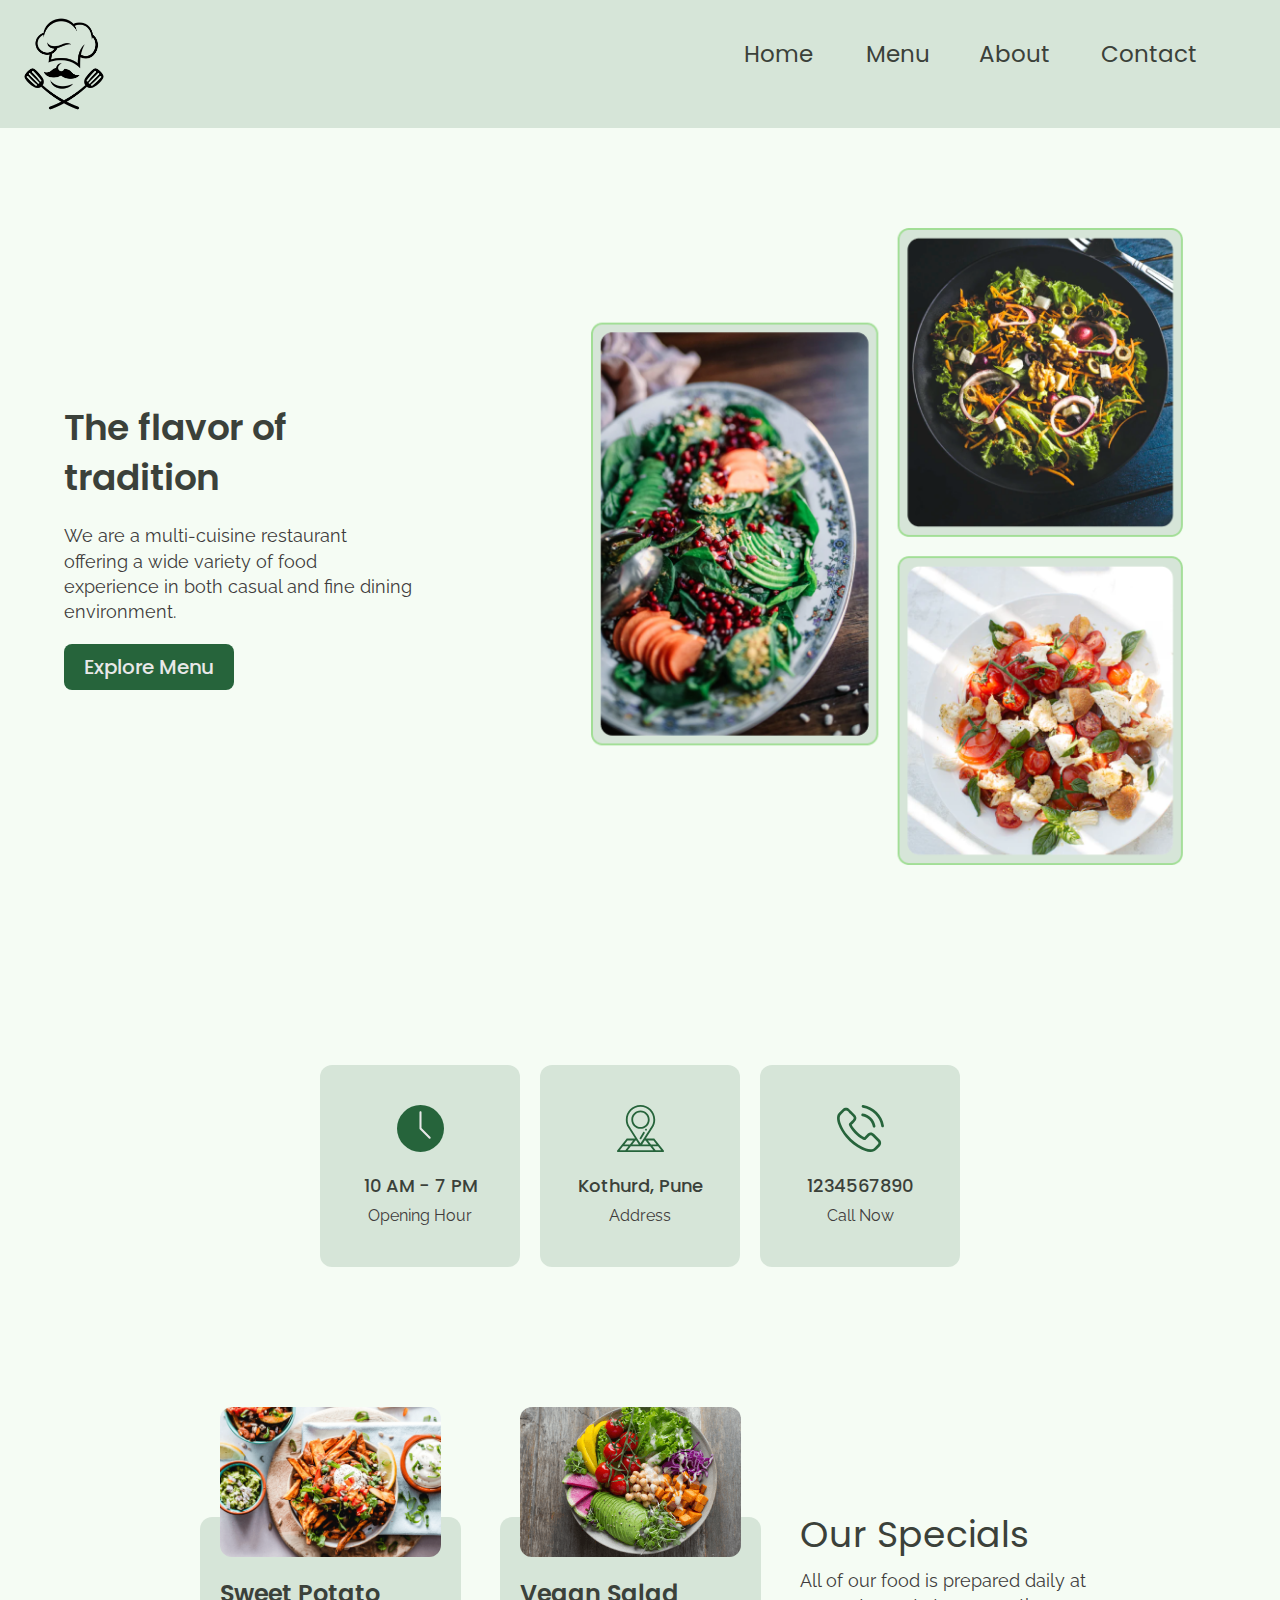
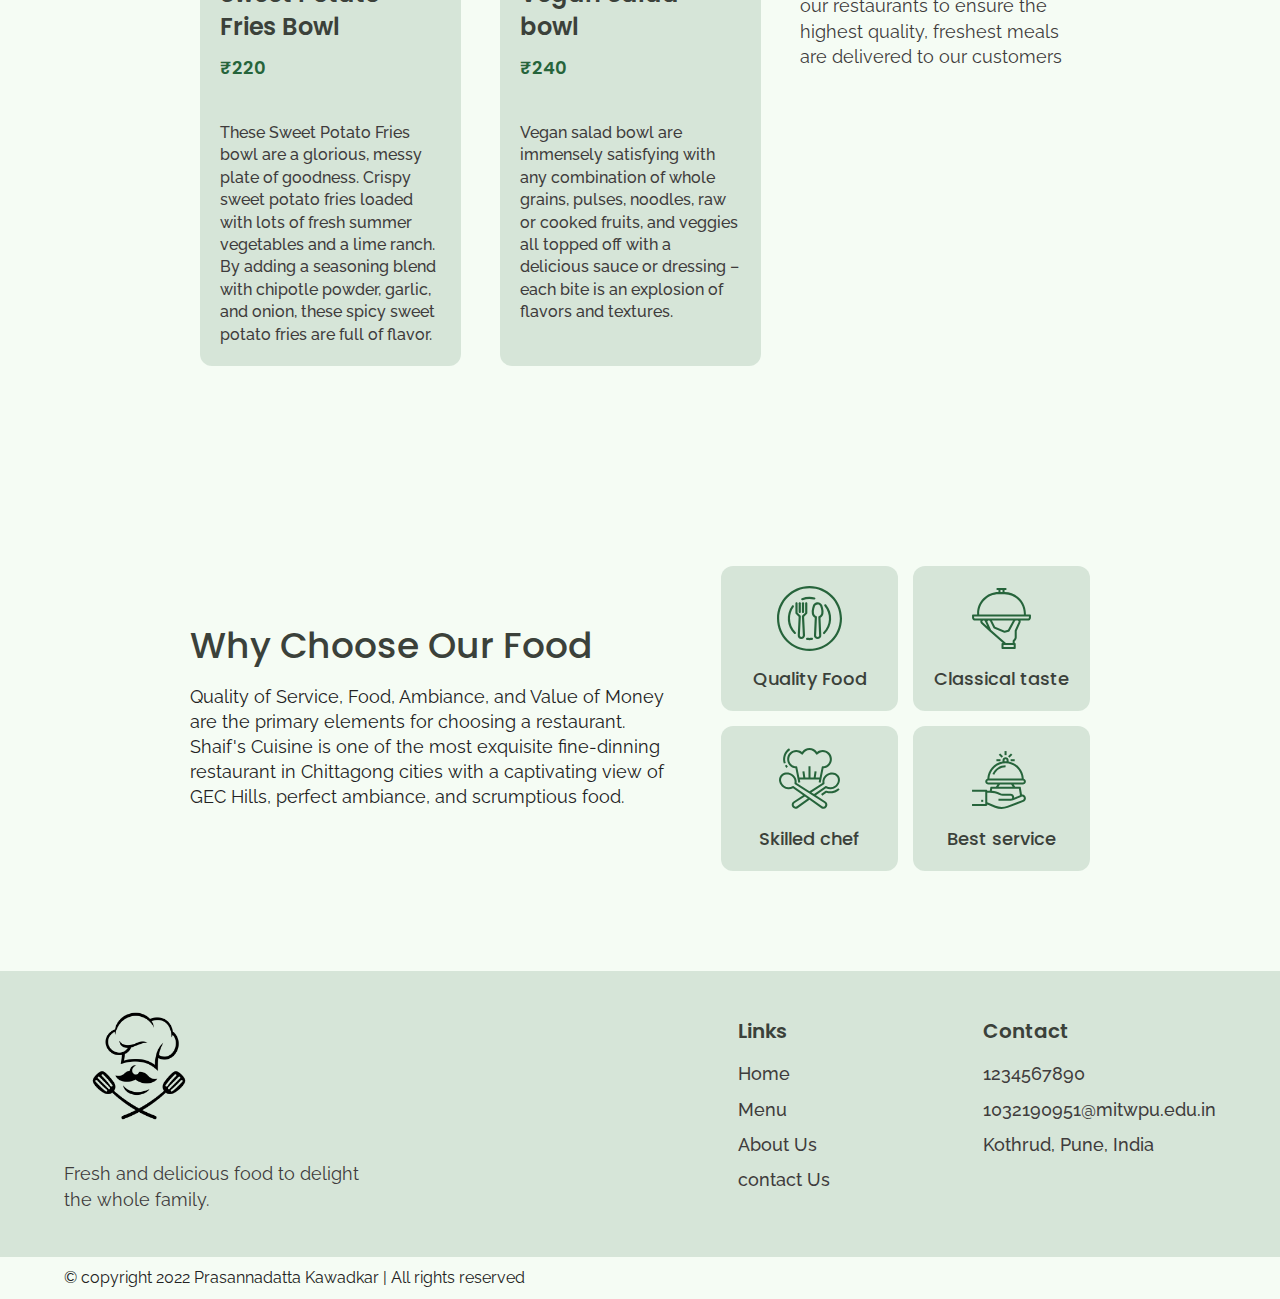
<file: index.html>
<!DOCTYPE html>
<html lang="en">

<head>
  <meta charset="UTF-8">
  <meta http-equiv="X-UA-Compatible" content="IE=edge">
  <meta name="viewport" content="width=device-width, initial-scale=1.0">
  <title>WTL mini project</title>
 <link rel="stylesheet" href="./reset.css">
    <link rel="stylesheet" href="./globalStyles.css">
  <link rel="stylesheet" href="./components.css">

  <link rel="apple-touch-icon" sizes="180x180" href="favicon/apple-touch-icon.png">
<link rel="icon" type="image/png" sizes="32x32" href="favicon/favicon-32x32.png">
<link rel="icon" type="image/png" sizes="16x16" href="favicon/favicon-16x16.png">
<link rel="manifest" href="favicon/site.webmanifest">

  <!-- aos library css  -->
  <!-- <link rel="stylesheet" href="https://unpkg.com/aos@next/dist/aos.css" /> -->

  <!-- Add your custom css -->
  <link rel="stylesheet" href="./home.css">
</head>

<body>
  <!-- Nav Section -->
  <div class="nav-part">
    <!-- <div class="container">
      <div class="nav__wrapper"> -->
        <a href="./index.html" class="logo">
           <img class="nav-logo" src="./images/logo.png" alt="logo">
        </a>
        <!-- <nav> -->
          <!-- <div class="nav__icon">
             <svg xmlns="http://www.w3.org/2000/svg" width="24" height="24" viewBox="0 0 24 24" fill="none"
              stroke="currentColor" stroke-width="2" stroke-linecap="round" stroke-linejoin="round"
              class="feather feather-menu">
              <line x1="3" y1="12" x2="21" y2="12" />
              <line x1="3" y1="6" x2="21" y2="6" />
              <line x1="3" y1="18" x2="21" y2="18" />
            </svg>
          </div> -->
          <!-- <div class="nav__bgOverlay"></div>
          <ul class="nav__list">
            <div class="nav__close">
              <svg xmlns="http://www.w3.org/2000/svg" width="24" height="24" viewBox="0 0 24 24" fill="none"
                stroke="currentColor" stroke-width="2" stroke-linecap="round" stroke-linejoin="round"
                class="feather feather-x">
                <line x1="18" y1="6" x2="6" y2="18" />
                <line x1="6" y1="6" x2="18" y2="18" />
              </svg>
            </div> -->
            <!-- <div > -->

              <a class="nav-links1" href="./index.html">Home</a>
              <a class="nav-links2" href="./menu.html">Menu</a>
              <a class="nav-links3" href="./about.html">About</a>
              <a class="nav-links4" href="./contact.html">Contact</a>
              <!-- <li><a href="./booking.html" class="btn primary-btn">Book Table</a></li> -->
            <!-- </div> -->
          </ul>
        <!-- </nav> -->
      <!-- </div>
    </div> -->
  </div>
  <!-- End Nav Section -->
  <!-- Hero Section -->
  <section id="hero">
    <div class="container">
      <div class="hero__wrapper">
        <div class="hero__left" >
          <div class="hero__left__wrapper">

            <h1 class="hero__heading">The flavor of tradition</h1>
            <p class="hero__info">
              We are a multi-cuisine restaurant offering a wide variety of food experience in both casual and fine
              dining
              environment.
            </p>
            <div class="button__wrapper">
              <a href="./menu.html" class="btn primary-btn">Explore Menu</a>
              <!-- <a href="./booking.html" class="btn">Book Table</a> -->
            </div>
          </div>
        </div>
        <div class="hero__right" >
          <div class="hero__imgWrapper">
            <img src="./images/heroImg.png">
          </div>
        </div>
      </div>
    </div>
  </section>
  <!-- End Hero Section -->
  <!-- Store Info Section -->
  <section id="storeInfo" >
    <div class="container">
      <div class="storeInfo__wrapper">
        <div class="storeInfo__item">
          <div class="storeInfo__icon">
            <img src="./images/wall-clock-icon.svg" alt="clock icon">
          </div>
          <h3 class="storeInfo__title">
            10 AM - 7 PM
          </h3>
          <p class="storeInfo__text">
            Opening Hour
          </p>
        </div>
        <div class="storeInfo__item">
          <div class="storeInfo__icon">
            <img src="./images/address-icon.svg" alt="clock icon">
          </div>
          <h3 class="storeInfo__title">
            Kothurd, Pune
          </h3>
          <p class="storeInfo__text">
            Address
          </p>
        </div>
        <div class="storeInfo__item">
          <div class="storeInfo__icon">
            <img src="./images/phone-icon.svg" alt="clock icon">
          </div>
          <h3 class="storeInfo__title">
            1234567890
          </h3>
          <p class="storeInfo__text">
            Call Now
          </p>
        </div>
      </div>
    </div>
  </section>
  <!-- End Store Info Section -->
  <!-- Our Specials Section -->
  <section id="ourSpecials">
    <div class="container">
      <div class="ourSpecials__wrapper">
        <div class="ourSpecials__left">
          <div class="ourSpecials__item">
            <div class="ourSpecials__item__img">
              <img src="./images/food-3.png" alt="food img">
            </div>
            <h2 class="ourSpecials__item__title">
              Sweet Potato Fries Bowl
            </h2>
            <h3 class="ourSpecials__item__price">
              ₹220
            </h3>
            <div class="ourSpecials__item__stars">
              <!-- <img src="./images/3star.png" alt="3 stars"> -->
            </div>
            <p class="ourSpecials__item__text">
              These Sweet Potato Fries bowl are a glorious, messy plate of goodness. Crispy sweet potato fries loaded
              with lots of fresh summer vegetables and a lime ranch. By adding a seasoning blend with chipotle powder,
              garlic, and onion, these spicy sweet potato fries are full of flavor.
            </p>
          </div>
          <div class="ourSpecials__item">
            <div class="ourSpecials__item__img">
              <img src="./images/food-1.png" alt="food img">
            </div>
            <h2 class="ourSpecials__item__title">
              Vegan Salad bowl
            </h2>
            <h3 class="ourSpecials__item__price">
              ₹240
            </h3>
            <div class="ourSpecials__item__stars">
              <!-- <img src="./images/3star.png" alt="3 stars"> -->
            </div>
            <p class="ourSpecials__item__text">
              Vegan salad bowl are immensely satisfying with any combination of whole grains, pulses, noodles, raw or
              cooked fruits, and veggies all topped off with a delicious sauce or dressing – each bite is an explosion
              of flavors and textures.
            </p>
          </div>
        </div>
        <div class="ourSpecials__right">
          <h2 class="ourSpecials__title">
            Our Specials
          </h2>
          <p class="ourSpecials__text">
            All of our food is prepared daily at our restaurants to ensure the highest quality, freshest meals are
            delivered to our customers
          </p>
          <!-- <a href="./booking.html" class="btn primary-btn">Book Table</a> -->
        </div>
      </div>
    </div>
  </section>
  <!-- End Our Specials Section -->
  <!-- Top Dishes -->
  <!-- <section id="dishGrid">
    <div class="container">
      <h2 class="dishGrid__title">
        Top Dishes
      </h2>
      <div class="dishGrid__wrapper">
        <div class="dishGrid__item">
          <div class="dishGrid__item__img">
            <img src="./images/food-1.png" alt="food img">
          </div>
          <div class="dishGrid__item__info">
            <h3 class="dishGrid__item__title">
              Vegan Salad bowl
            </h3>
             <h3 class="dishGrid__item__price">$12</h3>
             <div class="dishGrid__item__stars">
              <img src="./images/3star.png" alt="3 star">
            </div>
          </div>
        </div>
        <div class="dishGrid__item">
          <div class="dishGrid__item__img">
            <img src="./images/food-2.png" alt="food img">
          </div>
          <div class="dishGrid__item__info">
            <h3 class="dishGrid__item__title">
              Vegan Pesto Zoodles
            </h3>
             <h3 class="dishGrid__item__price">$12</h3>
            <div class="dishGrid__item__stars">
              <img src="./images/3star.png" alt="3 star">
            </div>
          </div>
        </div>
        <div class="dishGrid__item">
          <div class="dishGrid__item__img">
            <img src="./images/food-7.png" alt="food img">
          </div>
          <div class="dishGrid__item__info">
            <h3 class="dishGrid__item__title">
              Hot Green Bowl
            </h3>
            <h3 class="dishGrid__item__price">$12</h3>
            <div class="dishGrid__item__stars">
              <img src="./images/3star.png" alt="3 star">
            </div>
          </div>
        </div>
      </div>
    </div>
  </section> -->
  <!-- End Top Dishes -->
  <!-- Discount Section -->
  <!-- <section id="discount">
    <div class="container">
      <div class="discount__wrapper">
        <div class="discount__images">
          <div class="discount__img1">
            <img src="./images/food-5.png" alt="Food img">
          </div>
          <div class="discount__img2">
            <img src="./images/food-4.png" alt="Food img">
          </div>
          <div class="discount__img3">
            <img src="./images/food-3.png" alt="Food img">
          </div>
        </div>
        <div class="discount__info">
          <h3 class="discount__text">20% OFF</h3>
          <h3 class="discount__title">Demo Dish For Discount</h3>
          <h3 class="discount__price">
            <span class="discount__oldPrice">$45</span>
            <span class="discount__newPrice">$35</span>
          </h3>
          <div class="discount__stars">
            <img src="./images/3star.png" alt="3 stars">
          </div>
          <a class="btn primary-btn" href="./booking.html">Book Table</a>
        </div>
      </div>
    </div>
  </section> -->
  <!-- End Discount Section -->
  <!-- Events Media -->
  <!-- <section id="eventsMedia">
    <div class="container">
      <div class="eventsMedia__wrapper">
        <div class="eventsMedia__1">
          <img src="./images/eventsMedia1.png" alt="events">
          <a href="#" class="eventsMedia__1__playButton">
            <img src="./images/playIcon.svg" alt="play button">
          </a>
        </div>
        <div class="eventMedia__2">
          <img src="./images/eventsMedia2.png" alt="events">
        </div>
      </div>
    </div>
  </section> -->
  <!-- End Events Media -->
  <!-- Events Info -->
  <!-- <section id="eventsInfo" data-aos="fade-up">
    <div class="container">
      <div class="eventsInfo__wrapper">
        <div class="eventsInfo__left">
          <div class="eventsInfo__item">
            <div class="eventsInfo__item__img">
              <img src="./images/event-corporate.png" alt="corporate events">
            </div>
            <div class="eventsInfo__item__info">
              <h2 class="eventsInfo__item__title">Corporate Events</h2>
              <p class="eventsInfo__item__text">
                Shaif's Cuisine is the perfect venue for your corporate events. We specialize in private parties.
              </p>
            </div>
          </div>
          <div class="eventsInfo__item">
            <div class="eventsInfo__item__img">
              <img src="./images/event-weedings.png" alt="wedding events">
            </div>
            <div class="eventsInfo__item__info">
              <h2 class="eventsInfo__item__title">Weddings</h2>
              <p class="eventsInfo__item__text">
                Shaif's Cuisine offers an intimately unique wedding experience set in a spectacular setting that is
                sophisticated and comfortable.
              </p>
            </div>
          </div>
        </div>
        <div class="eventsInfo__right">
          <h2 class="eventsInfo__title">Book For Events</h2>
          <p class="eventsInfo__text">Book your private event or corporate function at Shaif's cuisine to experience a
            truly unique experience.</p>
          <a href="./contact.html" class="btn primary-btn">Contact Now</a>
        </div>
      </div>
    </div>
  </section> -->
  <!-- End Events Info -->
  <!-- Why Us section -->
  <section id="whyUs">
    <div class="container">
      <div class="whyUs__wrapper">
        <div class="whyUs__left">
          <h2 class="whyUs__title">
            Why Choose Our Food
          </h2>
          <p class="whyUs__text">
            Quality of Service, Food, Ambiance, and Value of Money are the primary elements for choosing a restaurant.
            Shaif's Cuisine is one of the most exquisite fine-dinning restaurant in Chittagong cities with a captivating
            view of GEC Hills, perfect ambiance, and scrumptious food.
          </p>
        </div>
        <div class="whyUs__right">
          <div class="whyUs__items__wrapper">
            <div class="whyUs__item">
              <div class="whyUs__item__icon">
                <img src="./images/whyUs-icon1.svg" alt="quality Food">
              </div>
              <p class="whyUs__item__text">Quality Food</p>
            </div>
            <div class="whyUs__item">
              <div class="whyUs__item__icon">
                <img src="./images/whyUs-icon2.svg" alt="Classical taste">
              </div>
              <p class="whyUs__item__text">Classical taste</p>
            </div>
            <div class="whyUs__item">
              <div class="whyUs__item__icon">
                <img src="./images/whyUs-icon3.svg" alt="Skilled chef">
              </div>
              <p class="whyUs__item__text">Skilled chef</p>
            </div>
            <div class="whyUs__item">
              <div class="whyUs__item__icon">
                <img src="./images/whyUs-icon4.svg" alt="Best service">
              </div>
              <p class="whyUs__item__text">Best service</p>
            </div>
          </div>
        </div>
      </div>
    </div>
  </section>
  <!-- End Why Us section -->
  <!-- Testimonial Section -->
  <!-- <section id="testimonial">
    <div class="container">
      <div class="testimonial__wrapper" data-aos="fade-up">
        <h2 class="testimonial__title">What Our Customers Say</h2>
        <div class="testimonial__items__wrapper">
          <div class="testimonial__item">
            <div class="testimonial__item__img">
              <img src="./images/testimonial_img1.png" alt="Sayed Ahmed">
            </div>
            <div class="testimonial__item__info">
              <h3 class="testimonial__item__name">Sayed Ahmed</h3>
              <div class="testimonial__item__stars">
                <img src="./images/3star.png" alt="3 star">
              </div>
              <p class="testimonial__item__text">
                “Visited Shaif’s Cuisine with friends last Sunday. Really lovely meal and very warm welcome – we would
                recommend this lovely restaurant and will try to go back again”
              </p>
            </div>
          </div>
          <div class="testimonial__item">
            <div class="testimonial__item__img">
              <img src="./images/testimonial_img1.png" alt="Sayed Ahmed">
            </div>
            <div class="testimonial__item__info">
              <h3 class="testimonial__item__name">Arfan</h3>
              <div class="testimonial__item__stars">
                <img src="./images/3star.png" alt="3 star">
              </div>
              <p class="testimonial__item__text">
                "from start to finish, lovely experience. Hostess very pleasant, wait staff john was wonderful and
                attentive, food plentiful and delicious, desserts out of this world"
              </p>
            </div>
          </div>
          <div class="testimonial__item">
            <div class="testimonial__item__img">
              <img src="./images/testimonial_img1.png" alt="Sayed Ahmed">
            </div>
            <div class="testimonial__item__info">
              <h3 class="testimonial__item__name">Fahim & Nishat</h3>
              <div class="testimonial__item__stars">
                <img src="./images/3star.png" alt="3 star">
              </div>
              <p class="testimonial__item__text">
                “A warm and friendly welcome with fantastic customer service. Always great, tasty food served piping
                hot- just the way we love it . Would definitely recommend. We have been repeatedly and it's consistently
                exceeded our expectations"
              </p>
            </div>
          </div>
          <div class="testimonial__item">
            <div class="testimonial__item__img">
              <img src="./images/testimonial_img1.png" alt="Sayed Ahmed">
            </div>
            <div class="testimonial__item__info">
              <h3 class="testimonial__item__name">Hussain</h3>
              <div class="testimonial__item__stars">
                <img src="./images/3star.png" alt="3 star">
              </div>
              <p class="testimonial__item__text">
                “I would just like to say thank you for the excellent service we received in your restaurant last night.
                Although the place was very busy we still had an excellent time and really appreciated the live
                entertainment too!“
              </p>
            </div>
          </div>
        </div>
      </div>
    </div>
  </section> -->
  <!-- End Testimonial Section -->
  <!-- Newsletter Section -->
  <!-- <section id="newsletter" data-aos="fade-up">
    <div class="container">
      <div class="newsletter__wrapper">
        <div class="newsletter__info">
          <h3 class="newsletter__title">Join Newsletter</h3>
          <p class="newsletter__text">
            Get notified with the latest news and recent offers from the “Shaif’s Cuisine”
          </p>
        </div>
        <div class="newsletter__form">
          <form action="">
            <label for="email">
              <input type="email" placeholder="Your Email Address">
            </label>
            <button type="submit">Join</button>
          </form>
        </div>
      </div>
    </div>
  </section> -->
  <!-- End Newsletter Section -->

  <!-- Footer -->
  <footer>
    <div class="container">
      <div class="footer__wrapper">
         <div class="footer__col1">
          <div class="footer__logo">
            <img src="images/logo.png" alt="logo">
          </div>
          <p class="footer__desc">
            Fresh and delicious food to delight the whole family.
          </p>
          <!-- <div class="footer__socials">
            <h4 class="footer__socials__title">Follow us</h4>
            <ol class="footer__socials__list">
              <li>
                <a href="#">
                  <svg xmlns="http://www.w3.org/2000/svg" width="24" height="24" viewBox="0 0 24 24" fill="none"
                    stroke="currentColor" stroke-width="1" stroke-linecap="round" stroke-linejoin="round"
                    class="feather feather-facebook">
                    <path d="M18 2h-3a5 5 0 0 0-5 5v3H7v4h3v8h4v-8h3l1-4h-4V7a1 1 0 0 1 1-1h3z" />
                  </svg>
                </a>
              </li>
              <li>
                <a href="#">
                  <svg xmlns="http://www.w3.org/2000/svg" width="24" height="24" viewBox="0 0 24 24" fill="none"
                    stroke="currentColor" stroke-width="1" stroke-linecap="round" stroke-linejoin="round"
                    class="feather feather-instagram">
                    <rect x="2" y="2" width="20" height="20" rx="5" ry="5" />
                    <path d="M16 11.37A4 4 0 1 1 12.63 8 4 4 0 0 1 16 11.37z" />
                    <line x1="17.5" y1="6.5" x2="17.51" y2="6.5" />
                  </svg>
                </a>
              </li>
              <li>
                <a href="#">
                  <svg xmlns="http://www.w3.org/2000/svg" width="24" height="24" viewBox="0 0 24 24" fill="none"
                    stroke="currentColor" stroke-width="1" stroke-linecap="round" stroke-linejoin="round"
                    class="feather feather-twitter">
                    <path
                      d="M23 3a10.9 10.9 0 0 1-3.14 1.53 4.48 4.48 0 0 0-7.86 3v1A10.66 10.66 0 0 1 3 4s-4 9 5 13a11.64 11.64 0 0 1-7 2c9 5 20 0 20-11.5a4.5 4.5 0 0 0-.08-.83A7.72 7.72 0 0 0 23 3z" />
                  </svg>
                </a>
              </li>
            </ol>
          </div> -->
        </div>
        <div class="footer__col2">
          <h3 class="footer__text__title">
            Links
          </h3>
          <ol class="footer__text">
            <li>
              <a href="/index.html">Home</a>
            </li>
            <li>
              <a href="./menu.html">Menu</a>
            </li>
            <!-- <li>
              <a href="./booking.html">Book Table</a>
            </li> -->
            <li>
              <a href="./about.html">About Us</a>
            </li>
            <li>
              <a href="./contact.html">contact Us</a>
            </li>
            <!-- <li>
              <a href="#">Privacy Policy</a>
            </li> -->
          </ol>
        </div>
        <!-- <div class="footer__col3">
          <h3 class="footer__text__title">
            Support
          </h3>
          <ol class="footer__text">
            <li>
              <a href="#">Contact</a>
            </li>
            <li>
              <a href="#">Support Center</a>
            </li>
            <li>
              <a href="#">Feedback</a>
            </li>
          </ol>
        </div> -->
        <div class="footer__col3">
          <h3 class="footer__text__title">
            Contact
          </h3>
          <ol class="footer__text">
            <li>
              <a href="#">1234567890</a>
            </li>
            <li>
              <a href="#">1032190951@mitwpu.edu.in</a>
            </li>
            <li>
              <a href="#">Kothrud, Pune, India</a>
            </li>
          </ol>
        </div>
      </div>
    </div>
  </footer>
  <div id="copyright">
    <div class="container">
      <p class="copyright__text">
        © copyright 2022 Prasannadatta Kawadkar | All rights reserved
      </p>
    </div>
  </div>
  <!-- End Footer -->

  <!-- aos script -->
  <!-- <script src="https://unpkg.com/aos@next/dist/aos.js"></script> -->
  <!-- custom script -->
  <script src="./main.js"></script>
</body>

</html>
</file>
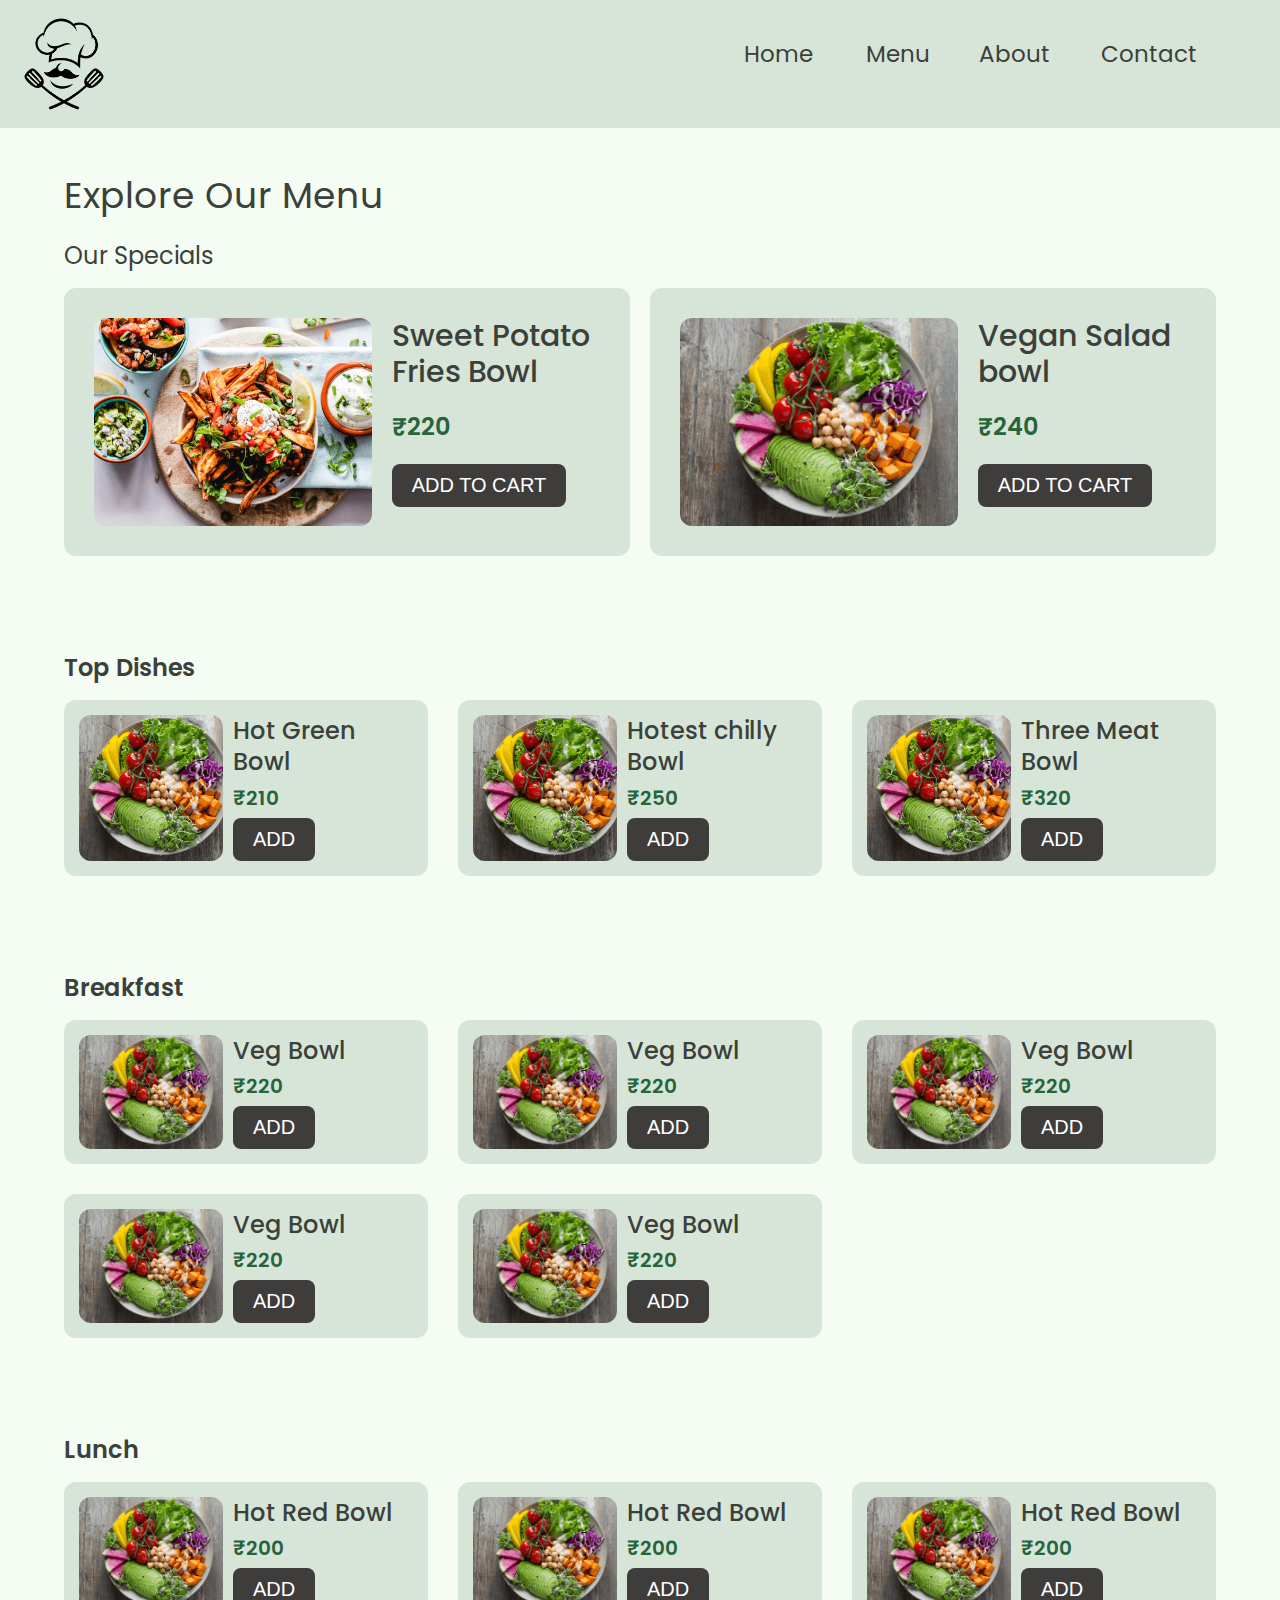
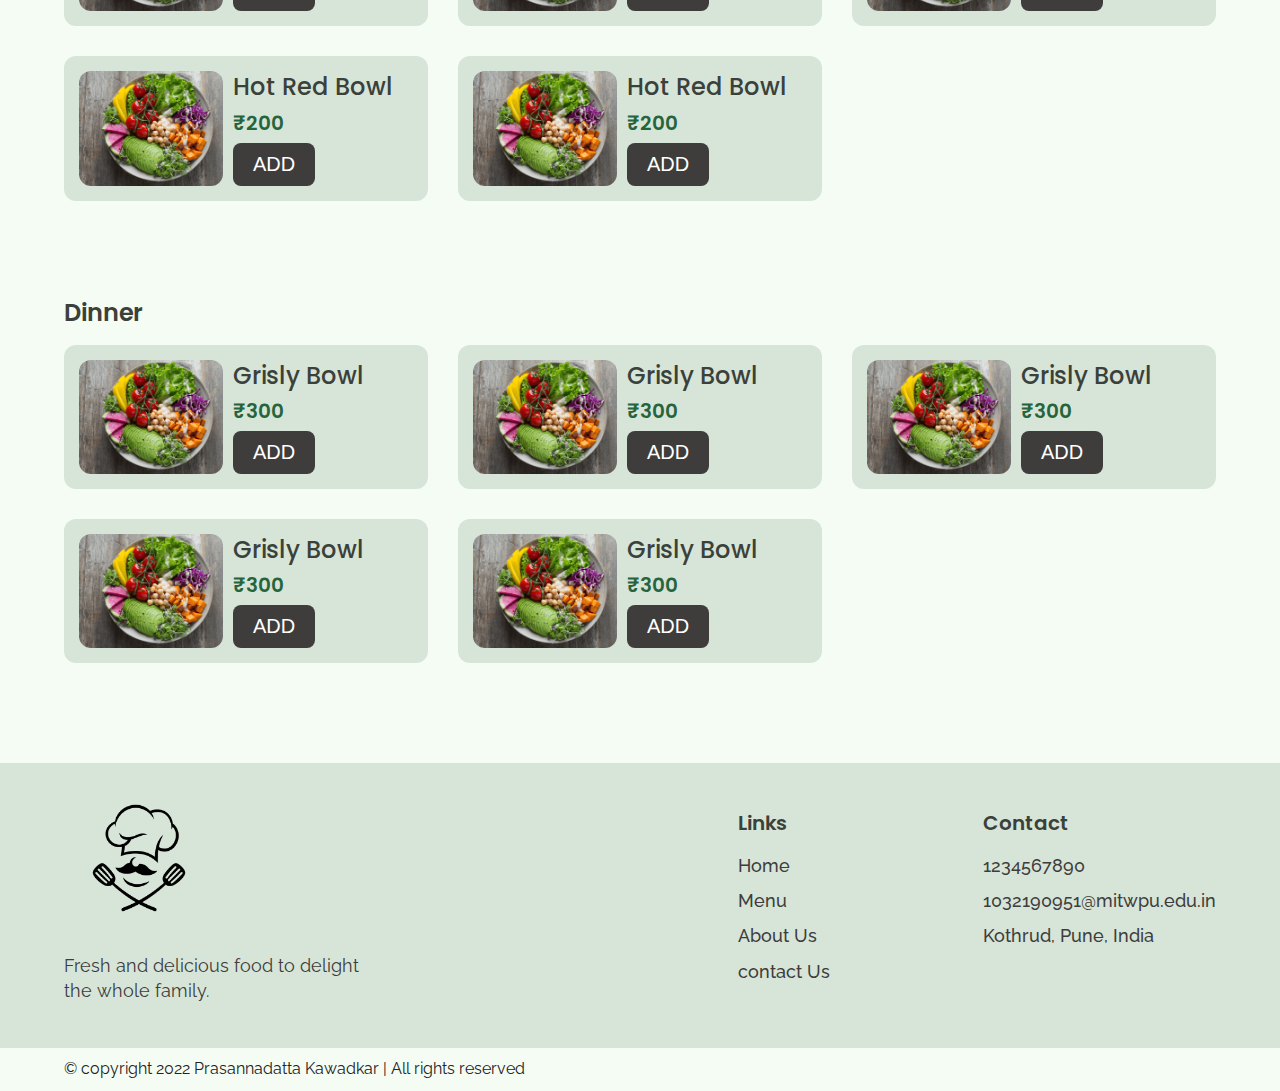
<file: menu.html>
<!DOCTYPE html>
<html lang="en">

<head>
  <meta charset="UTF-8">
  <meta http-equiv="X-UA-Compatible" content="IE=edge">
  <meta name="viewport" content="width=device-width, initial-scale=1.0">
  <link rel="apple-touch-icon" sizes="180x180" href="favicon/apple-touch-icon.png">
  <link rel="icon" type="image/png" sizes="16x16" href="favicon/favicon-16x16.png">
  <link rel="manifest" href="favicon/site.webmanifest">
  <title>Menu | WTL mini project</title>
  <link rel="stylesheet" href="./reset.css">
  <link rel="stylesheet" href="./globalStyles.css">
  <link rel="stylesheet" href="./components.css">
  <!-- aos library css  -->
  <!-- <link rel="stylesheet" href="https://unpkg.com/aos@next/dist/aos.css" /> -->
  <!-- Add your custom css -->
  <link rel="stylesheet" href="./menu.css">
</head>

<body>

  <!-- Nav Section -->
  <!-- <div class="nav">
    <div class="container">
      <div class="nav__wrapper">
        <a href="./index.html" class="logo">
          <img src="./images/logo.svg" alt="shaif's cuisine">
        </a>
        <nav>
          <div class="nav__icon">
            <svg xmlns="http://www.w3.org/2000/svg" width="24" height="24" viewBox="0 0 24 24" fill="none"
              stroke="currentColor" stroke-width="2" stroke-linecap="round" stroke-linejoin="round"
              class="feather feather-menu">
              <line x1="3" y1="12" x2="21" y2="12" />
              <line x1="3" y1="6" x2="21" y2="6" />
              <line x1="3" y1="18" x2="21" y2="18" />
            </svg>
          </div>
          <div class="nav__bgOverlay"></div>
          <ol class="nav__list">
            <div class="nav__close">
              <svg xmlns="http://www.w3.org/2000/svg" width="24" height="24" viewBox="0 0 24 24" fill="none"
                stroke="currentColor" stroke-width="2" stroke-linecap="round" stroke-linejoin="round"
                class="feather feather-x">
                <line x1="18" y1="6" x2="6" y2="18" />
                <line x1="6" y1="6" x2="18" y2="18" />
              </svg>
            </div>
            <div class="nav__list__wrapper">

              <li><a class="nav__link" href="./index.html">Home</a></li>
              <li><a class="nav__link" href="./menu.html">Menu</a></li>
              <li><a class="nav__link" href="./about.html">About</a></li>
              <li><a class="nav__link" href="./contact.html">Contact</a></li>
              <li><a href="./booking.html" class="btn primary-btn">Book Table</a></li>
            </div>
          </ol>
        </nav>
      </div>
    </div>
  </div> -->
  <div class="nav-part">
    <a href="./index.html" class="logo">
      <img class="nav-logo" src="./images/logo.png" alt="logo">
    </a>
    <a class="nav-links1" href="./index.html">Home</a>
    <a class="nav-links2" href="./menu.html">Menu</a>
    <a class="nav-links3" href="./about.html">About</a>
    <a class="nav-links4" href="./contact.html">Contact</a>
  </div>
  <!-- End Nav Section -->
  <!-- page Title -->
  <section id="page__title">
    <div class="container">
      <h2 class="page__title__text">
        Explore Our Menu
      </h2>
    </div>
  </section>
  <!-- Our Specials -->
  <section id="ourSpecials">
    <div class="container">
      <h3 class="ourSpecials__title">Our Specials</h3>
      <div class="ourSpecials__wrapper">
        <div class="ourSpecials__item">
          <div class="ourSpecials__item__img">
            <img src="./images/food-3.png" alt="food img">
          </div>
          <div class="ourSpecials__item__info">
            <h3 class="ourSpecials__item__title">
              Sweet Potato Fries Bowl
            </h3>
            <br>
            <h4 class="ourSpecials__item__price">₹220</h4>
            <br>
            <button class="btn" type="button" name="button">ADD TO CART</button>
            <!-- <div class="ourSpecials__item__stars">
               <img src="./images/3star.png" alt="3 stars">
            </div> -->
          </div>
        </div>
        <div class="ourSpecials__item">
          <div class="ourSpecials__item__img">
            <img src="./images/food-1.png" alt="food img">
          </div>
          <div class="ourSpecials__item__info">
            <h3 class="ourSpecials__item__title">
              Vegan Salad bowl
            </h3>
            <br>
            <h4 class="ourSpecials__item__price">₹240</h4>
            <br>
            <button class="btn" type="button" name="button">ADD TO CART</button>
            <!-- <div class="ourSpecials__item__stars">
              <img src="./images/3star.png" alt="3 stars">
            </div> -->
          </div>
        </div>
      </div>
    </div>
  </section>
  <!-- End Our Specials -->
  <!-- Top Dishes -->
  <section id="dishGrid">
    <div class="container">
      <h2 class="dishGrid__title">
        Top Dishes
      </h2>
      <div class="dishGrid__wrapper">
        <div class="dishGrid__item">
          <div class="dishGrid__item__img">
            <img src="./images/food-1.png" alt="food img">
          </div>
          <div class="dishGrid__item__info">
            <h3 class="dishGrid__item__title">
              Hot Green Bowl
            </h3>
            <h3 class="dishGrid__item__price">₹210</h3>
            <button class="btn" type="button" name="button">ADD </button>
            <!-- <div class="dishGrid__item__stars">
              <img src="./images/3star.png" alt="3 star">
            </div> -->
          </div>
        </div>
        <div class="dishGrid__item">
          <div class="dishGrid__item__img">
            <img src="./images/food-1.png" alt="food img">
          </div>
          <div class="dishGrid__item__info">
            <h3 class="dishGrid__item__title">
              Hotest chilly Bowl
            </h3>
            <h3 class="dishGrid__item__price">₹250</h3>
            <button class="btn" type="button" name="button">ADD </button>
            <!-- <div class="dishGrid__item__stars">
              <img src="./images/3star.png" alt="3 star">
            </div> -->
          </div>
        </div>
        <div class="dishGrid__item">
          <div class="dishGrid__item__img">
            <img src="./images/food-1.png" alt="food img">
          </div>
          <div class="dishGrid__item__info">
            <h3 class="dishGrid__item__title">
              Three Meat Bowl
            </h3>
            <h3 class="dishGrid__item__price">₹320</h3>
            <button class="btn" type="button" name="button">ADD </button>
            <!-- <div class="dishGrid__item__stars">
              <img src="./images/3star.png" alt="3 star">
            </div> -->
          </div>
        </div>
      </div>
    </div>
  </section>
  <!-- End Top Dishes -->
  <!-- Breakfast Dishes -->
  <section id="dishGrid">
    <div class="container">
      <h2 class="dishGrid__title">
        Breakfast
      </h2>
      <div class="dishGrid__wrapper">
        <div class="dishGrid__item">
          <div class="dishGrid__item__img">
            <img src="./images/food-1.png" alt="food img">
          </div>
          <div class="dishGrid__item__info">
            <h3 class="dishGrid__item__title">
              Veg Bowl
            </h3>
            <h3 class="dishGrid__item__price">₹220</h3>
            <button class="btn" type="button" name="button">ADD </button>
            <!-- <div class="dishGrid__item__stars">
              <img src="./images/3star.png" alt="3 star">
            </div> -->
          </div>
        </div>
        <div class="dishGrid__item">
          <div class="dishGrid__item__img">
            <img src="./images/food-1.png" alt="food img">
          </div>
          <div class="dishGrid__item__info">
            <h3 class="dishGrid__item__title">
              Veg Bowl
            </h3>
            <h3 class="dishGrid__item__price">₹220</h3>
            <button class="btn" type="button" name="button">ADD </button>
            <!-- <div class="dishGrid__item__stars">
              <img src="./images/3star.png" alt="3 star">
            </div> -->
          </div>
        </div>
        <div class="dishGrid__item">
          <div class="dishGrid__item__img">
            <img src="./images/food-1.png" alt="food img">
          </div>
          <div class="dishGrid__item__info">
            <h3 class="dishGrid__item__title">
              Veg Bowl
            </h3>
            <h3 class="dishGrid__item__price">₹220</h3>
            <button class="btn" type="button" name="button">ADD </button>
            <!-- <div class="dishGrid__item__stars">
              <img src="./images/3star.png" alt="3 star">
            </div> -->
          </div>
        </div>
        <div class="dishGrid__item">
          <div class="dishGrid__item__img">
            <img src="./images/food-1.png" alt="food img">
          </div>
          <div class="dishGrid__item__info">
            <h3 class="dishGrid__item__title">
              Veg Bowl
            </h3>
            <h3 class="dishGrid__item__price">₹220</h3>
            <button class="btn" type="button" name="button">ADD </button>
            <!-- <div class="dishGrid__item__stars">
              <img src="./images/3star.png" alt="3 star">
            </div> -->
          </div>
        </div>
        <div class="dishGrid__item">
          <div class="dishGrid__item__img">
            <img src="./images/food-1.png" alt="food img">
          </div>
          <div class="dishGrid__item__info">
            <h3 class="dishGrid__item__title">
              Veg Bowl
            </h3>
            <h3 class="dishGrid__item__price">₹220</h3>
            <button class="btn" type="button" name="button">ADD </button>
            <!-- <div class="dishGrid__item__stars">
              <img src="./images/3star.png" alt="3 star">
            </div> -->
          </div>
        </div>
      </div>
    </div>
  </section>
  <!-- End Breakfast Dishes -->
  <!-- Lunch Dishes -->
  <section id="dishGrid">
    <div class="container">
      <h2 class="dishGrid__title">
        Lunch
      </h2>
      <div class="dishGrid__wrapper">
        <div class="dishGrid__item">
          <div class="dishGrid__item__img">
            <img src="./images/food-1.png" alt="food img">
          </div>
          <div class="dishGrid__item__info">
            <h3 class="dishGrid__item__title">
              Hot Red Bowl
            </h3>
            <h3 class="dishGrid__item__price">₹200</h3>
            <button class="btn" type="button" name="button">ADD </button>
            <!-- <div class="dishGrid__item__stars">
              <img src="./images/3star.png" alt="3 star">
            </div> -->
          </div>
        </div>
        <div class="dishGrid__item">
          <div class="dishGrid__item__img">
            <img src="./images/food-1.png" alt="food img">
          </div>
          <div class="dishGrid__item__info">
            <h3 class="dishGrid__item__title">
              Hot Red Bowl
            </h3>
            <h3 class="dishGrid__item__price">₹200</h3>
            <button class="btn" type="button" name="button">ADD </button>
            <!-- <div class="dishGrid__item__stars">
              <img src="./images/3star.png" alt="3 star">
            </div> -->
          </div>
        </div>
        <div class="dishGrid__item">
          <div class="dishGrid__item__img">
            <img src="./images/food-1.png" alt="food img">
          </div>
          <div class="dishGrid__item__info">
            <h3 class="dishGrid__item__title">
              Hot Red Bowl
            </h3>
            <h3 class="dishGrid__item__price">₹200</h3>
            <button class="btn" type="button" name="button">ADD </button>
            <!-- <div class="dishGrid__item__stars">
              <img src="./images/3star.png" alt="3 star">
            </div> -->
          </div>
        </div>
        <div class="dishGrid__item">
          <div class="dishGrid__item__img">
            <img src="./images/food-1.png" alt="food img">
          </div>
          <div class="dishGrid__item__info">
            <h3 class="dishGrid__item__title">
              Hot Red Bowl
            </h3>
            <h3 class="dishGrid__item__price">₹200</h3>
            <button class="btn" type="button" name="button">ADD </button>
            <!-- <div class="dishGrid__item__stars">
              <img src="./images/3star.png" alt="3 star">
            </div> -->
          </div>
        </div>
        <div class="dishGrid__item">
          <div class="dishGrid__item__img">
            <img src="./images/food-1.png" alt="food img">
          </div>
          <div class="dishGrid__item__info">
            <h3 class="dishGrid__item__title">
              Hot Red Bowl
            </h3>
            <h3 class="dishGrid__item__price">₹200</h3>
            <button class="btn" type="button" name="button">ADD </button>
            <!-- <div class="dishGrid__item__stars">
              <img src="./images/3star.png" alt="3 star">
            </div> -->
          </div>
        </div>
      </div>
    </div>
  </section>
  <!-- End Lunch Dishes -->
  <!-- Dinner Dishes -->
  <section id="dishGrid">
    <div class="container">
      <h2 class="dishGrid__title">
        Dinner
      </h2>
      <div class="dishGrid__wrapper">
        <div class="dishGrid__item">
          <div class="dishGrid__item__img">
            <img src="./images/food-1.png" alt="food img">
          </div>
          <div class="dishGrid__item__info">
            <h3 class="dishGrid__item__title">
              Grisly Bowl
            </h3>
            <h3 class="dishGrid__item__price">₹300</h3>
            <button class="btn" type="button" name="button">ADD </button>
            <!-- <div class="dishGrid__item__stars">
              <img src="./images/3star.png" alt="3 star">
            </div> -->
          </div>
        </div>
        <div class="dishGrid__item">
          <div class="dishGrid__item__img">
            <img src="./images/food-1.png" alt="food img">
          </div>
          <div class="dishGrid__item__info">
            <h3 class="dishGrid__item__title">
              Grisly Bowl
            </h3>
            <h3 class="dishGrid__item__price">₹300</h3>
            <button class="btn" type="button" name="button">ADD </button>
            <!-- <div class="dishGrid__item__stars">
              <img src="./images/3star.png" alt="3 star">
            </div> -->
          </div>
        </div>
        <div class="dishGrid__item">
          <div class="dishGrid__item__img">
            <img src="./images/food-1.png" alt="food img">
          </div>
          <div class="dishGrid__item__info">
            <h3 class="dishGrid__item__title">
              Grisly Bowl
            </h3>
            <h3 class="dishGrid__item__price">₹300</h3>
            <button class="btn" type="button" name="button">ADD </button>
            <!-- <div class="dishGrid__item__stars">
              <img src="./images/3star.png" alt="3 star">
            </div> -->
          </div>
        </div>
        <div class="dishGrid__item">
          <div class="dishGrid__item__img">
            <img src="./images/food-1.png" alt="food img">
          </div>
          <div class="dishGrid__item__info">
            <h3 class="dishGrid__item__title">
              Grisly Bowl
            </h3>
            <h3 class="dishGrid__item__price">₹300</h3>
            <button class="btn" type="button" name="button">ADD </button>
            <!-- <div class="dishGrid__item__stars">
              <img src="./images/3star.png" alt="3 star">
            </div> -->
          </div>
        </div>
        <div class="dishGrid__item">
          <div class="dishGrid__item__img">
            <img src="./images/food-1.png" alt="food img">
          </div>
          <div class="dishGrid__item__info">
            <h3 class="dishGrid__item__title">
              Grisly Bowl
            </h3>
            <h3 class="dishGrid__item__price">₹300</h3>
            <button class="btn" type="button" name="button">ADD </button>
            <!-- <div class="dishGrid__item__stars">
  <img src="./images/3star.png" alt="3 star">
</div> -->
          </div>
        </div>
      </div>
    </div>
  </section>
  <!-- End Dinner Dishes -->
  <!-- Footer -->
  <!-- <footer>
    <div class="container">
      <div class="footer__wrapper">
        <div class="footer__col1">
          <div class="footer__logo">
            <img src="./images/logo.svg" alt="shaif's cuisine">
          </div>
          <p class="footer__desc">
            Fresh and delicious traditional Bangladeshi food to delight the whole family.
          </p>
          <div class="footer__socials">
            <h4 class="footer__socials__title">Follow us</h4>
            <ol class="footer__socials__list">
              <li>
                <a href="#">
                  <svg xmlns="http://www.w3.org/2000/svg" width="24" height="24" viewBox="0 0 24 24" fill="none"
                    stroke="currentColor" stroke-width="1" stroke-linecap="round" stroke-linejoin="round"
                    class="feather feather-facebook">
                    <path d="M18 2h-3a5 5 0 0 0-5 5v3H7v4h3v8h4v-8h3l1-4h-4V7a1 1 0 0 1 1-1h3z" />
                  </svg>
                </a>
              </li>
              <li>
                <a href="#">
                  <svg xmlns="http://www.w3.org/2000/svg" width="24" height="24" viewBox="0 0 24 24" fill="none"
                    stroke="currentColor" stroke-width="1" stroke-linecap="round" stroke-linejoin="round"
                    class="feather feather-instagram">
                    <rect x="2" y="2" width="20" height="20" rx="5" ry="5" />
                    <path d="M16 11.37A4 4 0 1 1 12.63 8 4 4 0 0 1 16 11.37z" />
                    <line x1="17.5" y1="6.5" x2="17.51" y2="6.5" />
                  </svg>
                </a>
              </li>
              <li>
                <a href="#">
                  <svg xmlns="http://www.w3.org/2000/svg" width="24" height="24" viewBox="0 0 24 24" fill="none"
                    stroke="currentColor" stroke-width="1" stroke-linecap="round" stroke-linejoin="round"
                    class="feather feather-twitter">
                    <path
                      d="M23 3a10.9 10.9 0 0 1-3.14 1.53 4.48 4.48 0 0 0-7.86 3v1A10.66 10.66 0 0 1 3 4s-4 9 5 13a11.64 11.64 0 0 1-7 2c9 5 20 0 20-11.5a4.5 4.5 0 0 0-.08-.83A7.72 7.72 0 0 0 23 3z" />
                  </svg>
                </a>
              </li>
            </ol>
          </div>
        </div>
        <div class="footer__col2">
          <h3 class="footer__text__title">
            Links
          </h3>
          <ol class="footer__text">
            <li>
              <a href="/index.html">Home</a>
            </li>
            <li>
              <a href="./menu.html">Menu</a>
            </li>
            <li>
              <a href="./booking.html">Book Table</a>
            </li>
            <li>
              <a href="./about.html">About Us</a>
            </li>
            <li>
              <a href="./contact.html">contact Us</a>
            </li>
            <li>
              <a href="#">Privacy Policy</a>
            </li>
          </ol>
        </div>
        <div class="footer__col3">
          <h3 class="footer__text__title">
            Support
          </h3>
          <ol class="footer__text">
            <li>
              <a href="#">Contact</a>
            </li>
            <li>
              <a href="#">Support Center</a>
            </li>
            <li>
              <a href="#">Feedback</a>
            </li>
          </ol>
        </div>
        <div class="footer__col4">
          <h3 class="footer__text__title">
            Contact
          </h3>
          <ol class="footer__text">
            <li>
              <a href="#">+880123</a>
            </li>
            <li>
              <a href="#">webcifar@gmail.com</a>
            </li>
            <li>
              <a href="#">GEC Circle, Chittagong, Bangladesh</a>
            </li>
          </ol>
        </div>
      </div>
    </div>
  </footer>
  <div id="copyright">
    <div class="container">
      <p class="copyright__text">
        © copyright 2021 Shaif’s Cuisine | All rights reserved
      </p>
    </div>
  </div> -->
  <footer>
    <div class="container">
      <div class="footer__wrapper">
        <div class="footer__col1">
          <div class="footer__logo">
            <img src="images/logo.png" alt="logo">
          </div>
          <p class="footer__desc">
            Fresh and delicious food to delight the whole family.
          </p>
        </div>
        <div class="footer__col2">
          <h3 class="footer__text__title">
            Links
          </h3>
          <ol class="footer__text">
            <li>
              <a href="./index.html">Home</a>
            </li>
            <li>
              <a href="./menu.html">Menu</a>
            </li>
            <li>
              <a href="./about.html">About Us</a>
            </li>
            <li>
              <a href="./contact.html">contact Us</a>
            </li>
          </ol>
        </div>
        <div class="footer__col3">
          <h3 class="footer__text__title">
            Contact
          </h3>
          <ol class="footer__text">
            <li>
              <a href="#">1234567890</a>
            </li>
            <li>
              <a href="#">1032190951@mitwpu.edu.in</a>
            </li>
            <li>
              <a href="#">Kothrud, Pune, India</a>
            </li>
          </ol>
        </div>
      </div>
    </div>
  </footer>
  <div id="copyright">
    <div class="container">
      <p class="copyright__text">
        © copyright 2022 Prasannadatta Kawadkar | All rights reserved
      </p>
    </div>
  </div>
  <!-- End Footer -->
  <!-- aos script -->
  <script src="https://unpkg.com/aos@next/dist/aos.js"></script>
  <!-- custom script -->
  <script src="./main.js"></script>
</body>

</html>
</file>
<file: globalStyles.css>
@import url('https://fonts.googleapis.com/css2?family=Poppins:wght@500;600&family=Raleway:wght@400;500;600&display=swap');
html {
	font-size: 10px;
	overflow-x: hidden;
}
body {
	background: var(--lightGreen-2);
	overflow-x: hidden;
	visibility: hidden;
}
section {
	padding: 100px 0;
}
@media only screen and (max-width: 767px) {
	section {
		padding: 50px 0;
	}
}
.container {
	max-width: 1200px;
	width: 90%;
	margin: 0 auto;
}
:root {
	--green-1: #26643b;
	--green-2: #a2de96;
	--lightGreen-1: #d6e5d8;
	--lightGreen-2: #f5fcf4;
	--black-1: #3b413a;
	--black-2: #3f3c3c;
	--black-3: #5b6359;
	--white-1: #e8e8e8;
}
img {
	width: 100%;
	height: 100%;
	object-fit: contain;
}
h1,
h2,
h3,
h4 {
	font-family: Poppins;
}
p {
	font-family: Raleway;
	font-weight: 400;
	line-height: 1.4em;
	font-size: 1.8rem;
}
a {
	display: inline-block;
	text-decoration: none;
}
</file>
<file: components.css>
/* nav logo */
.nav-logo {
	width: 10%;
}
/* Nav Styles */
.nav-part {
  position: static;
  width: 100%;
	background: var(--lightGreen-1);
}

.nav-links1 {
  font-size: 2.3rem;
  color: #3b413a;
	font-family: poppins ;
	position: absolute;
	top: 43px;
	right: 467px;
}

.nav-links2 {
  font-size: 2.3rem;
  color: #3b413a;
	font-family: poppins ;
	position: absolute;
	top: 43px;
	right: 350px;
}

.nav-links3 {
  font-size: 2.3rem;
  color: #3b413a;
	font-family: poppins ;
	position: absolute;
	top: 43px;
	right: 230px;
}

.nav-links4 {
  font-size: 2.3rem;
  color: #3b413a;
	font-family: poppins ;
	position: absolute;
	top: 43px;
	right: 83px;
}

.nav-links1:hover ,.nav-links2:hover, .nav-links3:hover,.nav-links4:hover {
  color: #5F7A61;
}
/* .nav {
	padding: 2rem 0;
} */
/* .nav__icon,
.nav__close,
.nav__bgOverlay {
	display: none;
} */
/* .nav__wrapper {
	display: flex;
	justify-content: space-between;
} */
/* .nav__list li {
	display: inline-block;
	margin: 0 1rem;
} */
/* .nav__list .nav__link {
	font-size: 3rem;
	font-family: Poppins;
	color: var(--black-2);
	padding: 0.5rem;
}
.nav__list li:hover .nav__link {
	color: var(--green-1);
}
@media only screen and (max-width: 768px) {
	.nav {
		position: relative;} */
		/* overflow-x: scroll; */

	/* .nav__icon {
		display: block;
	}
	.nav__icon svg,
	.nav__close svg {
		pointer-events: none;
		height: 30px;
		width: 30px;
	}
	.nav__close {
		display: block;
		position: absolute;
		color: var(--black-1);
		right: 1rem;
		top: 1rem;
		cursor: pointer;
	}
	.nav__list {
		z-index: 1000;
		position: absolute;
		left: 100%;
		top: 0;
		height: 100vh;
		width: 80%;
		background: var(--lightGreen-1);
		display: flex;
		align-items: center;
		justify-content: flex-end;
		padding-right: 2rem;
		transform: translate(0%);
		overflow: hidden;
		transition: 0.3s ease-in transform;
	}
	.nav__list.show {
		transform: translate(-100%);
	}
	.nav__list li {
		display: block;
		text-align: right;
		margin-bottom: 2rem;
	}
	.nav__list a {
		font-size: 1.6rem;
	}
	.nav__bgOverlay {
		position: absolute;
		left: 0;
		top: 0;
		z-index: 1000;
		height: 100vh;
		width: 100%;
		background: rgba(18, 24, 14, 0.808);
		display: none;
	}
	.nav__bgOverlay.active {
		display: block;
	}
} */
/* End Nav Styles */
/* Global Button Styles */
.btn {
	color: var(--green-1);
	font-family: Poppins;
	font-weight: 500;
	border-radius: 8px;
	font-size: 1.4rem;
	padding: 1.2rem 2rem;
}
.primary-btn {
	color: var(--white-1);
	background: var(--green-1);
}
@media only screen and (min-width: 700px) {
	.btn {
		padding: 1.3rem 2rem;
		font-size: 2rem;
	}
}
/* End Global Button Styles */

/* Store info section styles*/
.storeInfo__wrapper {
	display: flex;
	justify-content: center;
	flex-wrap: wrap;
	gap: 1rem;
}
.storeInfo__item {
	background-color: var(--lightGreen-1);
	padding: 20px 30px;
	text-align: center;
	text-align: center;
	border-radius: 12px;
	width: 150px;
}
.storeInfo__icon {
	width: 30px;
	margin: 0 auto;
	margin-bottom: 1.5rem;
}
.storeInfo__title {
	font-size: 1.4rem;
	font-family: Poppins;
	font-weight: 500;
	margin-bottom: 0.5rem;
	color: var(--black-1);
}
.storeInfo__text {
	font-size: 1.4rem;
	font-family: Raleway;
	color: var(--black-2);
}
@media only screen and (min-width: 768px) {
	.storeInfo__wrapper {
		gap: 2rem;
	}
	.storeInfo__item {
		min-width: 200px;
		padding: 40px 0;
	}
	.storeInfo__icon {
		width: 47px;
		margin-bottom: 2.5rem;
	}
	.storeInfo__title {
		font-size: 1.8rem;
		margin-bottom: 1rem;
	}
	.storeInfo__text {
		font-size: 1.6rem;
	}
}

/* Dishes Grid */
.dishGrid__title {
	font-size: 1.8rem;
	margin-bottom: 2rem;
	font-weight: 600;
	color: var(--black-1);
}
.dishGrid__wrapper {
	display: grid;
	/* grid-template-columns: repeat(autofit, minmax(140px, 1fr)); */
	grid-template-columns: repeat(auto-fit, minmax(140px, 1fr));
	gap: 1rem;
}
.dishGrid__item {
	display: flex;
	flex-direction: column;
	background-color: var(--lightGreen-1);
	padding: 0.5rem;
	border-radius: 8px;
	gap: 0.5rem;
}
.dishGrid__item__img {
	flex: 4;
}
.dishGrid__item__info {
	flex: 5;
}
.dishGrid__item__img img {
	object-fit: cover;
	border-radius: 12px;
}
.dishGrid__item__title {
	font-size: 1.4rem;
	line-height: 1.3em;
	font-weight: 500;
	color: var(--black-1);
	margin-bottom: 0.5rem;
}
.dishGrid__item__price {
	font-size: 1.4rem;
	color: var(--green-1);
	font-weight: 600;
	margin-bottom: 0.5rem;
}
.dishGrid__item__stars {
	max-height: 15px;
	width: max-content;
}
@media only screen and (min-width: 768px) {
	.dishGrid__title {
		font-size: 2.4rem;
	}
	.dishGrid__wrapper {
		grid-template-columns: repeat(auto-fit, minmax(350px, 1fr));
		gap: 3rem;
	}
	.dishGrid__item {
		flex-direction: row;
		padding: 1.5rem;
		border-radius: 12px;
		gap: 1rem;
	}
	.dishGrid__item__title {
		font-size: 2.4rem;
		margin-bottom: 1rem;
	}
	.dishGrid__item__price {
		font-size: 2rem;
		margin-bottom: 1rem;
	}
}
/* Dishes Grid */

/* Footer Styles */
footer {
	background: var(--lightGreen-1);
	padding-top: 5rem;
	padding-bottom: 2rem;
}
.footer__wrapper {
	display: flex;
	flex-direction: column;
	gap: 3rem;
}
.footer__logo {
	width: 150px;
	margin-bottom: 2rem;
}
.footer__desc {
	font-size: 1.4rem;
	color: var(--black-2);
	margin-bottom: 2rem;
}
.footer__socials__title {
	font-size: 1.8rem;
	color: var(--black-1);
	margin-bottom: 1rem;
}
.footer__socials li {
	display: inline-block;
	margin-right: 0.5rem;
}
.footer__socials a {
	padding: 0.5rem 0.8rem;
	background-color: var(--white-1);
	border: 1px solid var(--green-2);
	border-radius: 8px;
}
.footer__socials svg {
	width: 20px;
	color: var(--black-2);
}
.footer__text__title {
	font-size: 1.8rem;
	margin-bottom: 1rem;
	color: var(--black-1);
	font-weight: 600;
}
.footer__text a {
	font-size: 1.4rem;
	margin-bottom: 0.5rem;
	color: var(--black-2);
	font-family: Raleway;
	font-weight: 500;
	line-height: 1.4em;
}
@media only screen and (min-width: 768px) {
	footer {
		padding-top: 2rem;
		padding-bottom: 2rem;
	}
	.footer__wrapper {
		flex-direction: row;
	}
	.footer__col1 {
		flex:6;
	}
	.footer__col2,
	.footer__col3,
	.footer__col4 {
		flex: 2;
	}
	.footer__desc {
		max-width: 300px;
		font-size: 1.8rem;
		margin-bottom: 2.5rem;
	}
	.footer__socials__title {
		font-size: 2rem;
		margin-bottom: 1.5rem;
	}
	.footer__text__title {
		font-size: 2rem;
		margin-bottom: 2rem;
		margin-top: 3rem;
	}
	.footer__text a {
		font-size: 1.8rem;
		margin-bottom: 1rem;
	}
}
#copyright {
	padding: 1rem 0;
}
.copyright__text {
	font-size: 1.4rem;
	text-align: center;
}
@media only screen and (min-width: 768px) {
	.copyright__text {
		font-size: 1.6rem;
		text-align: left;
	}
}
/* End Footer Styles */

/* Form Styles */
#form {
	padding: 5rem 0;
}
.form__title {
	font-size: 1.8rem;
	color: var(--black-1);
	font-weight: 600;
}
.form__wrapper {
	padding: 3rem 0;
}
.form__wrapper form {
	display: grid;
	grid-template-columns: 1fr;
	gap: 2rem;
}
.form__group label {
	font-size: 1.6rem;
	font-family: Poppins;
	color: var(--black-2);
	font-weight: 500;
}
.form__group input,
.form__group textarea,
.form__group select {
	width: 100%;
	border: none;
	background-color: var(--lightGreen-1);
	font-size: 1.4rem;
	font-family: Raleway;
	font-weight: 600;
	padding: 1.5rem;
	border-radius: 8px;
	margin-top: 0.5rem;
	color: var(--black-2);
}
.form__group textarea {
	resize: vertical;
}
.form__wrapper button[type='submit'] {
	width: max-content;
	border: none;
	padding: 1rem 4rem;
	font-weight: 500;
	letter-spacing: 0.1rem;
}
@media only screen and (min-width: 768px) {
	.form__title {
		font-size: 3.6rem;
	}
	.form__wrapper {
		padding: 5rem 0;
	}
	.form__wrapper form {
		grid-template-columns: 1fr 1fr;
	}
	.form__group__full {
		grid-column: 1/3;
	}
	.form__group label {
		font-size: 1.8rem;
	}
	.form__group input,
	.form__group textarea,
	.form__group select {
		font-size: 1.8rem;
		padding: 2rem;
		margin-top: 1.5rem;
	}
}
</file>
<file: home.css>
/* hero section styles */
.hero__wrapper {
	display: flex;
	align-items: center;
	justify-content: center;
	flex-direction: column-reverse;
	gap: 5rem;
}
.hero__left__wrapper {
	max-width: 350px;
}
.hero__imgWrapper {
	max-width: 400px;
	width: 80%;
	margin: 0 auto;
}
.hero__heading {
	font-family: Poppins;
	font-weight: 600;
	line-height: 1.4em;
	text-align: center;
	font-size: 1.8rem;
	margin-bottom: 1.5rem;
	color: var(--black-1);
}
.hero__info {
	text-align: center;
	font-size: 1.4rem;
	margin-bottom: 1.5rem;
	color: var(--black-2);
}
.button__wrapper {
	text-align: center;
}

@media only screen and (min-width: 768px) {
	.hero__wrapper {
		flex-direction: row;
		gap: 0;
	}
	.hero__left {
		flex: 3;
	}
	.hero__right {
		flex: 4;
	}
	.hero__heading {
		font-size: 3.6rem;
		margin-bottom: 2rem;
		text-align: left;
	}

	.hero__info {
		margin-bottom: 2rem;
		text-align: left;
		font-size: 1.8rem;
	}

	.button__wrapper {
		text-align: left;
	}
	.hero__imgWrapper {
		max-width: none;
		width: 90%;
	}
}
@media only screen and (max-width: 900px) {
	.hero__left,
	.hero__right {
		flex: 1;
	}
}
/* Our Specials Section Styles */
#ourSpecials {
	padding-top: 10rem;
}
.ourSpecials__wrapper {
	display: flex;
	flex-direction: column;
	gap: 3rem;
}
.ourSpecials__left {
	display: flex;
	gap: 1rem;
}
.ourSpecials__item {
	background-color: var(--lightGreen-1);
	padding: 1.2rem;
	padding-top: 5rem;
	border-radius: 12px;
	width: 45%;
	margin: 0 auto;
}
.ourSpecials__item__img {
	margin-top: calc(-50% - 2rem);
	margin-bottom: 2rem;
	border-radius: 12px;
	height: 150px;
	overflow: hidden;
}
.ourSpecials__item__img img {
	object-fit: cover;
}
.ourSpecials__item__title {
	font-size: 1.4rem;
	color: var(--black-1);
	font-weight: 600;
	margin-bottom: 1rem;
}
.ourSpecials__item__price {
	color: var(--green-1);
	font-size: 1.4rem;
	font-weight: 600;
	margin-bottom: 1rem;
}
.ourSpecials__item__stars {
	height: 1.5rem;
	width: max-content;
	margin-bottom: 1rem;
}
.ourSpecials__item__text {
	font-size: 1.4rem;
	color: var(--black-2);
	font-weight: 500;
}
.ourSpecials__title {
	font-size: 1.8rem;
	margin-bottom: 1.5rem;
	color: var(--black-1);
}
.ourSpecials__text {
	font-size: 1.4rem;
	color: var(--black-2);
	margin-bottom: 1rem;
}
@media only screen and (min-width: 768px) {
	#ourSpecials {
		padding-top: 15rem;
	}
	#ourSpecials .container {
		max-width: 900px;
	}
	.ourSpecials__wrapper {
		flex-direction: row;
	}
	.ourSpecials__right {
		flex: 2;
	}
	.ourSpecials__left {
		flex: 4;
		gap: 2rem;
	}
	.ourSpecials__item {
		padding: 2rem;
	}
	.ourSpecials__item__title {
		font-size: 2.4rem;
		line-height: 1.4em;
		margin-bottom: 1.5rem;
	}
	.ourSpecials__item__price {
		font-size: 1.8rem;
		margin-bottom: 1rem;
	}
	.ourSpecials__item__stars {
		margin-bottom: 2rem;
	}
	.ourSpecials__item__text {
		font-size: 1.6rem;
	}
	.ourSpecials__title {
		font-size: 3.6rem;
		margin-bottom: 1.5rem;
	}
	.ourSpecials__text {
		font-size: 1.8rem;
		margin-bottom: 1.5rem;
	}
}
@media only screen and (max-width: 300px) {
	.ourSpecials__left {
		flex-wrap: wrap;
		gap: 10rem;
	}
	.ourSpecials__item {
		width: 100%;
	}
}
/* Discount Styles */
/* .discount__wrapper {
	display: flex;
	flex-direction: column;
	padding: 1.5rem;
	border-radius: 12px;
	background: var(--lightGreen-1) url(./images/discount-illustration.png)
		no-repeat bottom right / 100px;
}
.discount__images {
	display: flex;
	gap: 1rem;
	width: 100%;
	margin-bottom: 2rem;
}
.discount__img1 {
	flex: 2;
}
.discount__img2 {
	flex: 3;
}
.discount__images img {
	object-fit: cover;
	border-radius: 12px;
}
.discount__text {
	font-size: 1.4rem;
	font-weight: 900;
	color: var(--green-1);
	margin-bottom: 0.5rem;
}
.discount__title {
	font-size: 1.8rem;
	color: var(--black-1);
	font-weight: 600;
	margin-bottom: 1rem;
}
.discount__price {
	font-size: 1.4rem;
	font-weight: 600;
	display: flex;
	gap: 1rem;
	margin-bottom: 1rem;
}
.discount__oldPrice {
	color: var(--black-2);
	text-decoration: line-through;
}
.discount__newPrice {
	color: var(--green-1);
}
.discount__stars {
	width: max-content;
	height: 15px;
	margin-bottom: 1rem;
}
@media only screen and (min-width: 768px) {
	.discount__wrapper {
		flex-direction: row;
		gap: 4rem;
		padding: 2rem;
		align-items: center;
		background-size: 150px;
		margin: 0 auto;
	}
	.discount__images {
		flex: 5;
		margin-bottom: 0;
		gap: 2rem;
	}
	.discount__img1,
	.discount__img2,
	.discount__img3 {
		flex: 1;
		height: 350px;
	}
	.discount__info {
		flex: 3;
	}
	.discount__text {
		font-size: 2.4rem;
	}
	.discount__title {
		font-size: 3.6rem;
		margin-bottom: 1.5rem;
	}
	.discount__price {
		font-size: 2.4rem;
	}
	.discount__stars {
		height: 20px;
		margin-bottom: 2rem;
	}
}
@media only screen and (max-width: 1000px) {
	.discount__wrapper {
		gap: 2rem;
	}
	.discount__img3 {
		display: none;
	}
} */
/* End Discount Styles */
/* EventsMedia Styles */
/* .eventsMedia__wrapper {
	display: flex;
	gap: 1rem;
}
.eventsMedia__1 {
	position: relative;
}
.eventsMedia__1__playButton {
	display: inline-block;
	position: absolute;
	left: 50%;
	top: 50%;
	transform: translate(-50%, -50%);
	max-width: 50px;
}
@media only screen and (min-width: 768px) {
	.eventsMedia__wrapper {
		gap: 2rem;
	}
	.eventsMedia__1__playButton {
		max-width: 100px;
	}
} */
/* End EventsMedia Styles */
/* EventsInfo Styles*/
/* #eventsInfo {
	padding-top: 0;
}
.eventsInfo__wrapper {
	display: flex;
	flex-direction: column;
}
.eventsInfo__item {
	display: flex;
	gap: 1rem;
	padding: 1rem;
	background: var(--lightGreen-1);
	margin-bottom: 1.5rem;
	border-radius: 12px;
}
.eventsInfo__item__img {
	border-radius: 12px;
	overflow: hidden;
	flex: 3;
}
.eventsInfo__item__info {
	flex: 4;
}
.eventsInfo__item__img img {
	object-fit: cover;
}
.eventsInfo__item__title {
	font-size: 1.4rem;
	margin-bottom: 1rem;
	color: var(--black-1);
}
.eventsInfo__item__text {
	font-size: 1.4rem;
	color: var(--black-2);
}
.eventsInfo__right {
	margin-top: 2rem;
}
.eventsInfo__title {
	font-size: 1.8rem;
	color: var(--black-1);
	margin-bottom: 1rem;
}
.eventsInfo__text {
	color: var(--black-2);
	font-size: 1.4rem;
	margin-bottom: 1rem;
}
@media only screen and (min-width: 760px) {
	.eventsInfo__wrapper {
		flex-direction: row;
		gap: 2rem;
	}
	.eventsInfo__left,
	.eventsInfo__right {
		flex: 1;
	}
	.eventsInfo__item {
		padding: 2rem;
		gap: 2rem;
		max-width: 500px;
		margin-bottom: 2rem;
	}
	.eventsInfo__item__title {
		font-size: 1.8rem;
	}
	.eventsInfo__item__text {
		font-size: 1.6rem;
	}
	.eventsInfo__title {
		font-size: 3.6rem;
	}
	.eventsInfo__text {
		max-width: 500px;
		font-size: 1.8rem;
		margin-bottom: 2rem;
	}
} */
/* End EventsInfo Styles*/
/* WhyUs Section */
.whyUs__wrapper {
	display: flex;
	align-items: center;
	justify-content: center;
	flex-direction: column;
	gap: 4rem;
}
.whyUs__left {
	text-align: center;
}
.whyUs__title {
	font-family: Poppins;
	font-size: 1.8rem;
	color: var(--black-1);
	font-weight: 500;
	margin-bottom: 1rem;
}
.whyUs__text {
	font-size: 1.4rem;
}
.whyUs__right {
	text-align: center;
}
.whyUs__items__wrapper {
	display: grid;
	grid-template-columns: 1fr 1fr;
	gap: 1rem;
}
.whyUs__item {
	background: var(--lightGreen-1);
	padding: 2rem;
	border-radius: 12px;
}
.whyUs__item__icon {
	max-width: 56px;
	margin: 0 auto;
	margin-bottom: 1rem;
}
.whyUs__item__text {
	font-family: Poppins;
	font-size: 1.4rem;
	font-weight: 500;
	color: var(--black-1);
}
@media only screen and (min-width: 768px) {
	.whyUs__wrapper {
		flex-direction: row;
		max-width: 900px;
		margin: 0 auto;
	}
	.whyUs__left {
		flex: 4;
		text-align: left;
	}
	.whyUs__right {
		flex: 3;
	}
	.whyUs__title {
		font-size: 3.6rem;
		margin-bottom: 2rem;
	}
	.whyUs__text {
		font-size: 1.8rem;
		line-height: 1.4em;
	}
	.whyUs__items__wrapper {
		gap: 1.5rem;
	}
	.whyUs__item {
		padding: 2rem;
	}
	.whyUs__item__icon {
		max-width: 65px;
		margin-bottom: 1.5rem;
	}
	.whyUs__item__text {
		font-size: 1.8rem;
	}
}

/* End WhyUs Section */

/* Testimonial Section */
.testimonial__wrapper {
	max-width: 400px;
	margin: 0 auto;
}
.testimonial__title {
	font-size: 1.8rem;
	margin-bottom: 3rem;
	text-align: center;
	color: var(--black-1);
}
.testimonial__items__wrapper {
	display: grid;
	grid-template-columns: 1fr;
	gap: 1rem;
}
.testimonial__item {
	padding: 1rem;
	display: flex;
	gap: 1rem;
	background-color: var(--lightGreen-1);
	border-radius: 12px;
}
.testimonial__item__info {
	flex: 4;
}
.testimonial__item__img {
	flex: 2;
	border-radius: 12px;
	overflow: hidden;
	width: 100%;
	height: 100%;
}
.testimonial__item__img img {
	object-fit: cover;
}
.testimonial__item__name {
	font-size: 1.4rem;
	font-family: poppins;
	margin-bottom: 1rem;
}
.testimonial__item__stars {
	max-height: 15px;
	width: max-content;
	margin-bottom: 1.5rem;
}
.testimonial__item__text {
	font-size: 1.4rem;
}
@media only screen and (min-width: 768px) {
	.testimonial__wrapper {
		max-width: 900px;
	}
	.testimonial__title {
		font-size: 3.6rem;
		margin-bottom: 5rem;
	}
	.testimonial__items__wrapper {
		grid-template-columns: 1fr 1fr;
		gap: 2rem;
	}
	.testimonial__item {
		padding: 2rem;
	}
	.testimonial__item__name {
		font-size: 1.8rem;
		margin-bottom: 1.5rem;
	}
	.testimonial__item__stars {
		margin-bottom: 2rem;
	}
	.testimonial__item__text {
		font-size: 1.6rem;
		line-height: 1.4em;
	}
}
@media only screen and (max-width: 350px) {
	.testimonial__item {
		flex-direction: column;
	}
	.testimonial__item__img,
	.testimonial__item__info {
		flex: auto;
	}
/* } */
/* End Testimonial Section */

/* Newsletter Section */
/* .newsletter__wrapper {
	display: flex;
	flex-direction: column;
	background-color: var(--green-2);
	padding: 1.5rem;
	border-radius: 8px;
	gap: 2rem;
}
.newsletter__title {
	font-size: 1.8rem;
	color: var(--black-1);
	font-weight: 600;
	margin-bottom: 1.3rem;
}
.newsletter__text {
	font-size: 1.4rem;
	color: var(--black-2);
	font-weight: 500;
}
.newsletter__form form {
	position: relative;
	width: 100%;
	border-radius: 8px;
	overflow: hidden;
}
.newsletter__form label {
	width: 100%;
}
.newsletter__form input {
	width: 100%;
	font-size: 1.4rem;
	padding: 1.5rem 1rem;
	border: none;
}
.newsletter__form input::placeholder {
	color: rgb(168, 166, 166);
}
.newsletter__form button[type='submit'] {
	background-color: var(--green-1);
	color: var(--white-1);
	border: none;
	font-size: 1.4rem;
	padding: 0 2rem;
	height: 100%;
	/* width: 100%; */
	/* position: absolute;
	right: 0;
	top: 0;
}
@media only screen and (min-width: 768px) {
	.newsletter__wrapper {
		flex-direction: row;
		padding: 5rem;
		align-items: center;
	}
	.newsletter__info,
	.newsletter__form {
		flex: 1;
	}
	.newsletter__title {
		font-size: 3.6rem;
		margin-bottom: 2rem;
	}
	.newsletter__text {
		font-size: 1.8rem;
		max-width: 400px;
	}
	.newsletter__form {
		max-width: 450px;
		border-radius: 12px;
	}
	.newsletter__form input {
		font-size: 1.8rem;
		padding: 2rem;
	}
	.newsletter__form button[type='submit'] {
		font-size: 1.8rem;
		padding: 0 3rem;
	}
} */
/* End Newsletter Section */
</file>
<file: menu.css>
/* button */
.btn {
  -webkit-border-radius: 8;
  -moz-border-radius: 8;
  border-radius: 8px;
  font-family: Arial;
  color: #ffffff;
  font-size: 20px;
  background: #3f3c3c;
  padding: 10px 20px 10px 20px;
  text-decoration: none;
	border: 0;
}

.btn:hover {
  background: #5F7A61;
  text-decoration: none;
}

/* page title styles */
#page__title {
  padding-top: 3rem;
  padding-bottom: 2rem;
}

.page__title__text {
  font-size: 2.2rem;
  color: var(--black-1);
}

@media only screen and (min-width: 768px) {
  #page__title {
    padding-top: 5rem;
    padding-bottom: 3rem;
  }

  .page__title__text {
    font-size: 3.6rem;
  }
}

/* Our Specials Menu Styles */
#ourSpecials {
  padding: 0;
}

.ourSpecials__title {
  font-size: 1.8rem;
  color: var(--black-1);
  margin-bottom: 2rem;
}

.ourSpecials__wrapper {
  display: flex;
  gap: 1.5rem;
  flex-direction: column;
  max-width: 400px;
}

.ourSpecials__item {
  flex: 1;
  display: flex;
  gap: 2rem;
  background-color: var(--lightGreen-1);
  padding: 1.5rem;
  border-radius: 12px;
}

.ourSpecials__item__img,
.ourSpecials__item__info {
  flex: 1;
}

.ourSpecials__item__img {
  border-radius: 12px;
  overflow: hidden;
}

.ourSpecials__item__img img {
  object-fit: cover;
}

.ourSpecials__item__title {
  font-size: 2.4rem;
  font-weight: 500;
  margin-bottom: 1rem;
  color: var(--black-1);
  line-height: 1.2em;
}

.ourSpecials__item__price {
  font-size: 1.8rem;
  color: var(--green-1);
  font-weight: 600;
  margin-bottom: 1rem;
}

.ourSpecials__item__stars {
  width: max-content;
}

@media only screen and (min-width: 768px) {
  .ourSpecials__title {
    font-size: 2.4rem;
  }

  .ourSpecials__wrapper {
    flex-direction: row;
    gap: 2rem;
    max-width: none;
  }

  .ourSpecials__item {
    padding: 3rem;
    gap: 2rem;
  }

  .ourSpecials__item__title {
    font-size: 3rem;
    margin-bottom: 1.5rem;
  }

  .ourSpecials__item__price {
    font-size: 2.4rem;
    margin-bottom: 1.5rem;
  }
}

@media only screen and (min-width: 1100px) {
  .ourSpecials__item__img {
    flex: 4;
  }

  .ourSpecials__item__info {
    flex: 3;
  }
}

/* Dish Grid Styles */
#dishGrid {
  padding-bottom: 0;
}

#dishGrid:last-of-type {
  padding-bottom: 10rem;
}
</file>
